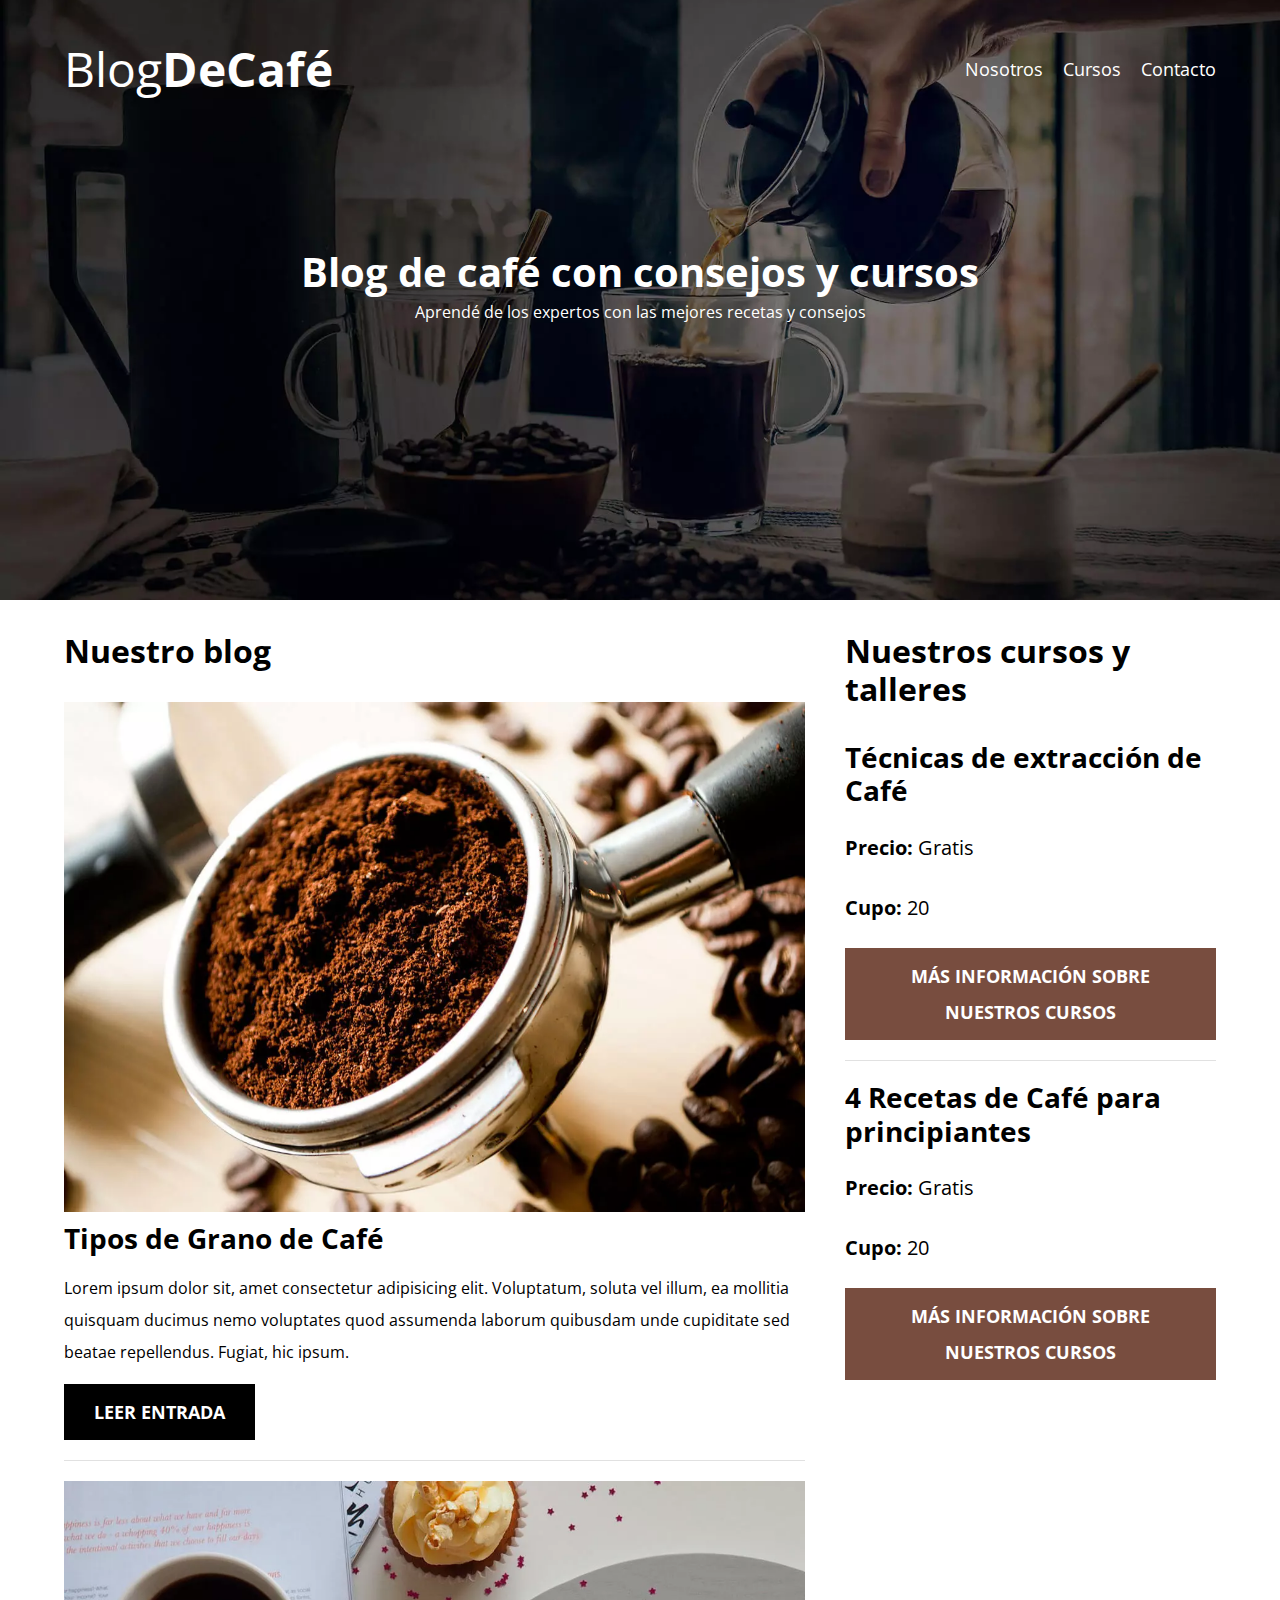
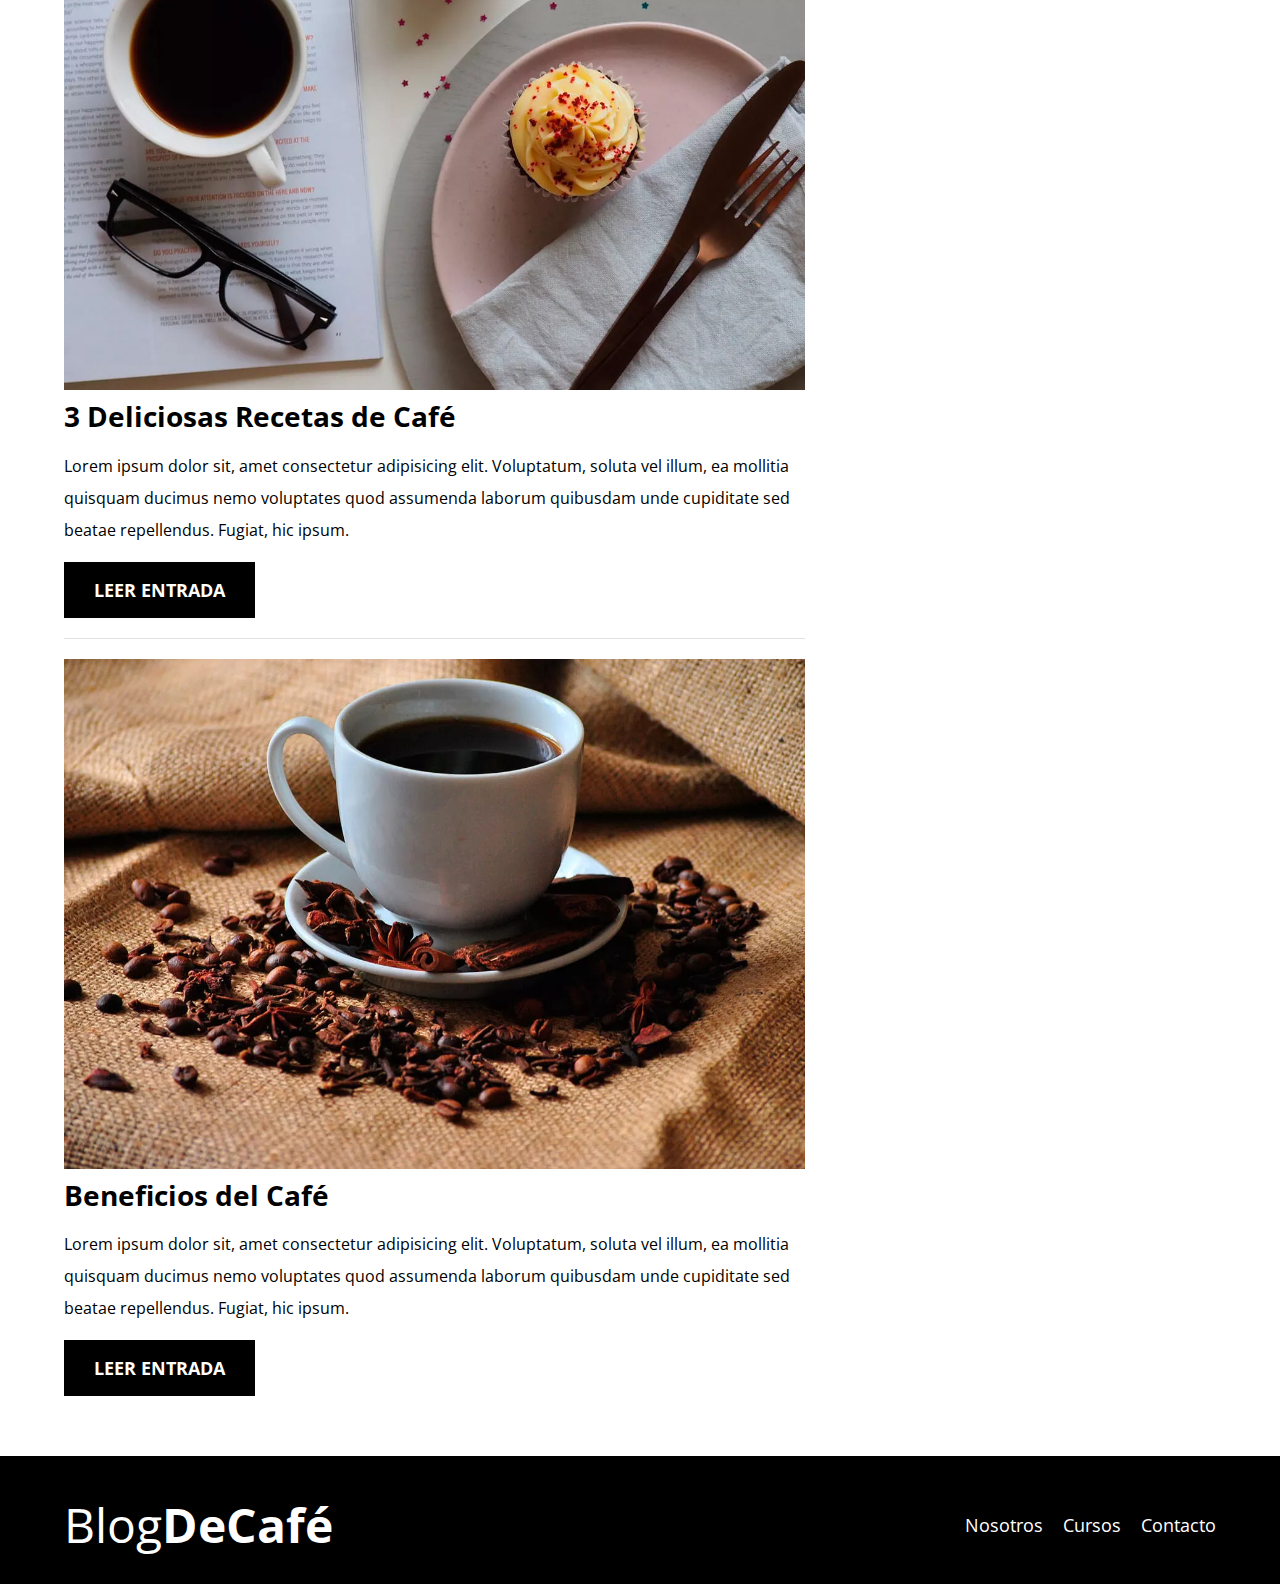
<file: index.html>
<!DOCTYPE html>
<html lang="en">

<head>
    <meta charset="UTF-8">
    <meta http-equiv="X-UA-Compatible" content="IE=edge">
    <meta name="viewport" content="width=device-width, initial-scale=1.0">
    <title>BlogDeCafé</title>
    <meta name="description" content="Página web de blog de café">

    <link rel="preconnect" href="https://fonts.googleapis.com">
    <link rel="preconnect" href="https://fonts.gstatic.com" crossorigin>
    <link href="https://fonts.googleapis.com/css2?family=Open+Sans&family=PT+Sans:wght@400;700&display=swap"
        rel="stylesheet">


    <!--Preload-->
    <link rel="preload" href="css/normalize.css" as="style">
    <link rel="stylesheet" href="css/normalize.css">
    <link rel="preload" href="css/style.css" as="style">
    <link rel="stylesheet" href="css/style.css">
</head>

<body>
    <header class="header">
        <div class="contenedor">
            <div class="barra">
                <a href="index.html" class="logo">
                    <h1 class="logo__nombre no-margin centrar-texto">Blog<span class="logo__bold">DeCafé</span></h1>
                </a>
                <nav class="navegacion">
                    <a href="nosotros.html" class="navegacion__enlace">Nosotros</a>
                    <a href="cursos.html" class="navegacion__enlace">Cursos</a>
                    <a href="contacto.html" class="navegacion__enlace">Contacto</a>
                </nav>
            </div>
        </div>

        <div class="header__texto">
            <h2 class="no-margin">Blog de café con consejos y cursos</h2>
            <p class="no-margin">Aprendé de los expertos con las mejores recetas y consejos</p>
        </div>
    </header>

    <div class="contenedor contenido-principal">
        <main class="blog">
            <h3>Nuestro blog</h3>
            <article class="entrada">
                <div class="entrada__imagen">
                    <picture>
                        <source srcset="img/blog1.webp" type="image/webp">
                        <img loading="lazy" src="img/blog1.jpg" alt="imagen blog">
                    </picture>
                </div>
                <div class="entrada__contenido">
                    <h4 class="no-margin">Tipos de Grano de Café</h4>
                    <p>Lorem ipsum dolor sit, amet consectetur adipisicing elit. Voluptatum, soluta vel illum, ea
                        mollitia quisquam ducimus nemo voluptates quod assumenda laborum quibusdam unde cupiditate sed
                        beatae repellendus. Fugiat, hic ipsum.</p>
                    <a href="entrada.html" class="boton boton--primario">Leer entrada</a>
                </div>
            </article>
            <article class="entrada">
                <div class="entrada__imagen">
                    <picture>
                        <source srcset="img/blog2.webp" type="image/webp">
                        <img loading="lazy" src="img/blog2.jpg" alt="imagen blog">
                    </picture>
                </div>
                <div class="entrada__contenido">
                    <h4 class="no-margin">3 Deliciosas Recetas de Café</h4>
                    <p>Lorem ipsum dolor sit, amet consectetur adipisicing elit. Voluptatum, soluta vel illum, ea
                        mollitia quisquam ducimus nemo voluptates quod assumenda laborum quibusdam unde cupiditate sed
                        beatae repellendus. Fugiat, hic ipsum.</p>
                    <a href="entrada.html" class="boton boton--primario">Leer entrada</a>
                </div>
            </article>
            <article class="entrada">
                <div class="entrada__imagen">
                    <picture>
                        <source srcset="img/blog3.webp" type="image/webp">
                        <img loading="lazy" src="img/blog3.jpg" alt="imagen blog">
                    </picture>
                </div>
                <div class="entrada__contenido">
                    <h4 class="no-margin">Beneficios del Café</h4>
                    <p>Lorem ipsum dolor sit, amet consectetur adipisicing elit. Voluptatum, soluta vel illum, ea
                        mollitia quisquam ducimus nemo voluptates quod assumenda laborum quibusdam unde cupiditate sed
                        beatae repellendus. Fugiat, hic ipsum.</p>
                    <a href="entrada.html" class="boton boton--primario">Leer entrada</a>
                </div>
            </article>
        </main>
        <aside class="sidebar">
            <h3>Nuestros cursos y talleres</h3>
            <ul class="cursos no-padding">
                <li class="widget-curso">
                    <h4 class="no-margin">Técnicas de extracción de Café</h4>
                    <p class="widget-curso__label">Precio:
                        <span class="widget-curso__info">Gratis</span>
                    </p>
                    <p class="widget-curso__label">Cupo:
                        <span class="widget-curso__info">20</span>
                    </p>
                    <a href="cursos.html" class="boton boton--secundario">Más información sobre nuestros cursos</a>
                </li>
                <li class="widget-curso">
                    <h4 class="no-margin">4 Recetas de Café para principiantes</h4>
                    <p class="widget-curso__label">Precio:
                        <span class="widget-curso__info">Gratis</span>
                    </p>
                    <p class="widget-curso__label">Cupo:
                        <span class="widget-curso__info">20</span>
                    </p>
                    <a href="cursos.html" class="boton boton--secundario">Más información sobre nuestros cursos</a>
                </li>
            </ul>
        </aside>
    </div>
    <footer class="footer">
        <div class="contenedor">
            <div class="barra">
                <a href="index.html" class="logo">
                    <h1 class="logo__nombre no-margin centrar-texto">Blog<span class="logo__bold">DeCafé</span></h1>
                </a>
                <nav class="navegacion">
                    <a href="nosotros.html" class="navegacion__enlace">Nosotros</a>
                    <a href="cursos.html" class="navegacion__enlace">Cursos</a>
                    <a href="contacto.html" class="navegacion__enlace">Contacto</a>
                </nav>
            </div>
        </div>
    </footer>

    <script src="js/modernizr.js"></script>
</body>

</html>
</file>
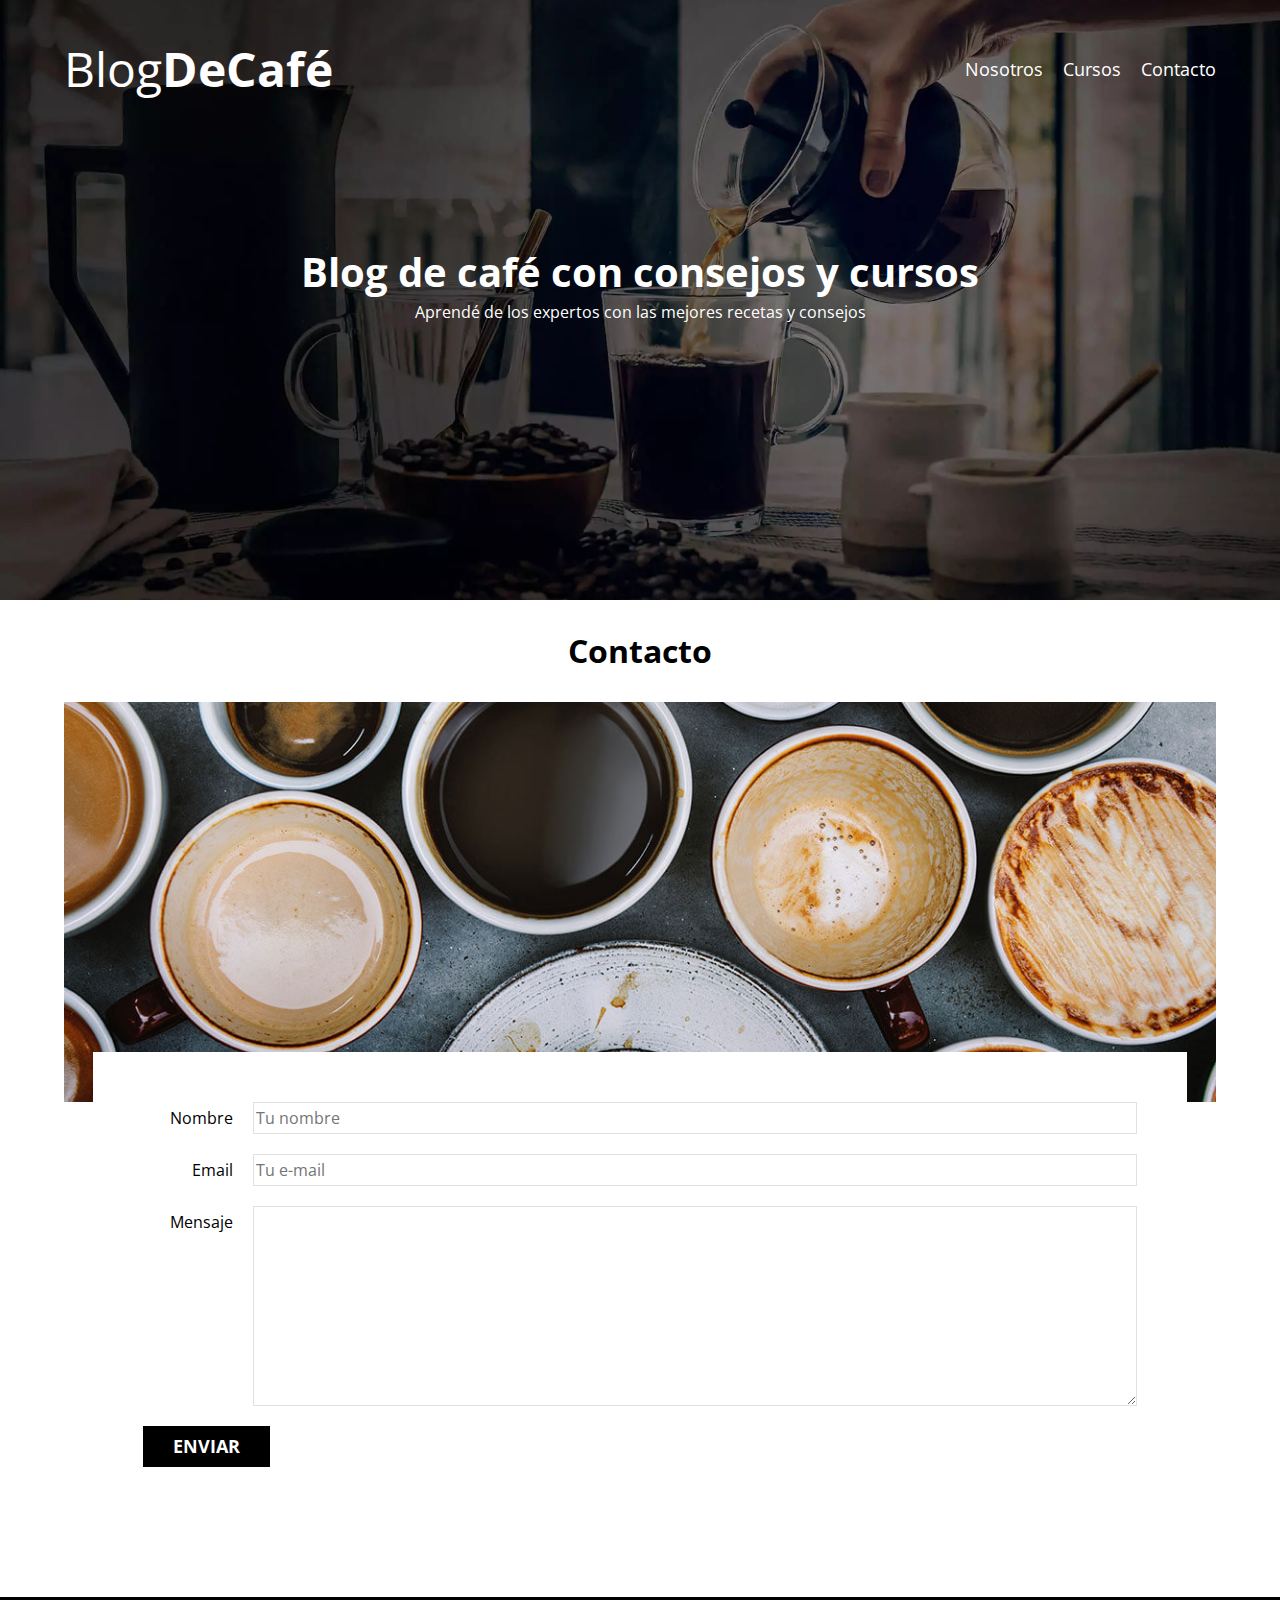
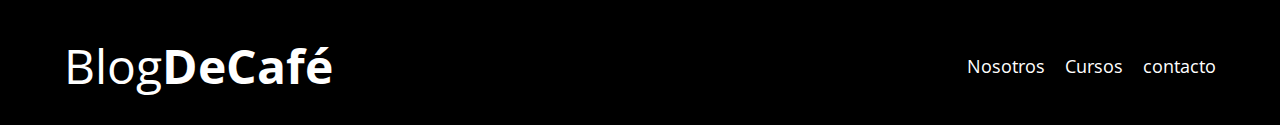
<file: contacto.html>
<!DOCTYPE html>
<html lang="en">

<head>
    <meta charset="UTF-8">
    <meta http-equiv="X-UA-Compatible" content="IE=edge">
    <meta name="viewport" content="width=device-width, initial-scale=1.0">
    <title>BlogDeCafé</title>
    <link rel="stylesheet" href="css/normalize.css">
    <link rel="preconnect" href="https://fonts.googleapis.com">
    <link rel="preconnect" href="https://fonts.gstatic.com" crossorigin>
    <link href="https://fonts.googleapis.com/css2?family=Open+Sans&family=PT+Sans:wght@400;700&display=swap"
        rel="stylesheet">
    <link rel="stylesheet" href="css/style.css">
</head>

<body>
    <header class="header">
        <div class="contenedor">
            <div class="barra">
                <a href="index.html" class="logo">
                    <h1 class="logo__nombre no-margin centrar-texto">Blog<span class="logo__bold">DeCafé</span></h1>
                </a>
                <nav class="navegacion">
                    <a href="nosotros.html" class="navegacion__enlace">Nosotros</a>
                    <a href="cursos.html" class="navegacion__enlace">Cursos</a>
                    <a href="contacto.html" class="navegacion__enlace">Contacto</a>
                </nav>
            </div>
        </div>

        <div class="header__texto">
            <h2 class="no-margin">Blog de café con consejos y cursos</h2>
            <p class="no-margin">Aprendé de los expertos con las mejores recetas y consejos</p>
        </div>
    </header>

    <main class="contenedor">
        <h3 class="centrar-texto">Contacto</h3>

        <div class="contacto-background"></div>

        <form class="formulario">
            <div class="campo">
                <label class="campo__label" for="nombre">Nombre</label>
                <input class="campo__field" type="text" placeholder="Tu nombre" id="nombre">
            </div>
            <div class="campo">
                <label class="campo__label" for="email">Email</label>
                <input class="campo__field" type="email" placeholder="Tu e-mail" id="email">
            </div>
            <div class="campo">
                <label class="campo__label" for="mensaje">Mensaje</label>
                <textarea class="campo__field campo__field--textarea" id="mensaje"></textarea>
            </div>
            <div class="campo">
                <input type="submit" value="Enviar" class="boton boton--primario">
            </div>
        </form>

    </main>
    <footer class="footer">
        <div class="contenedor">
            <div class="barra">
                <a href="index.html" class="logo">
                    <h1 class="logo__nombre no-margin centrar-texto">Blog<span class="logo__bold">DeCafé</span></h1>
                </a>
                <nav class="navegacion">
                    <a href="nosotros.html" class="navegacion__enlace">Nosotros</a>
                    <a href="cursos.html" class="navegacion__enlace">Cursos</a>
                    <a href="contacto.html" class="navegacion__enlace">contacto</a>
                </nav>
            </div>
        </div>
    </footer>

    <script src="js/modernizr.js"></script>
</body>

</html>
</file>
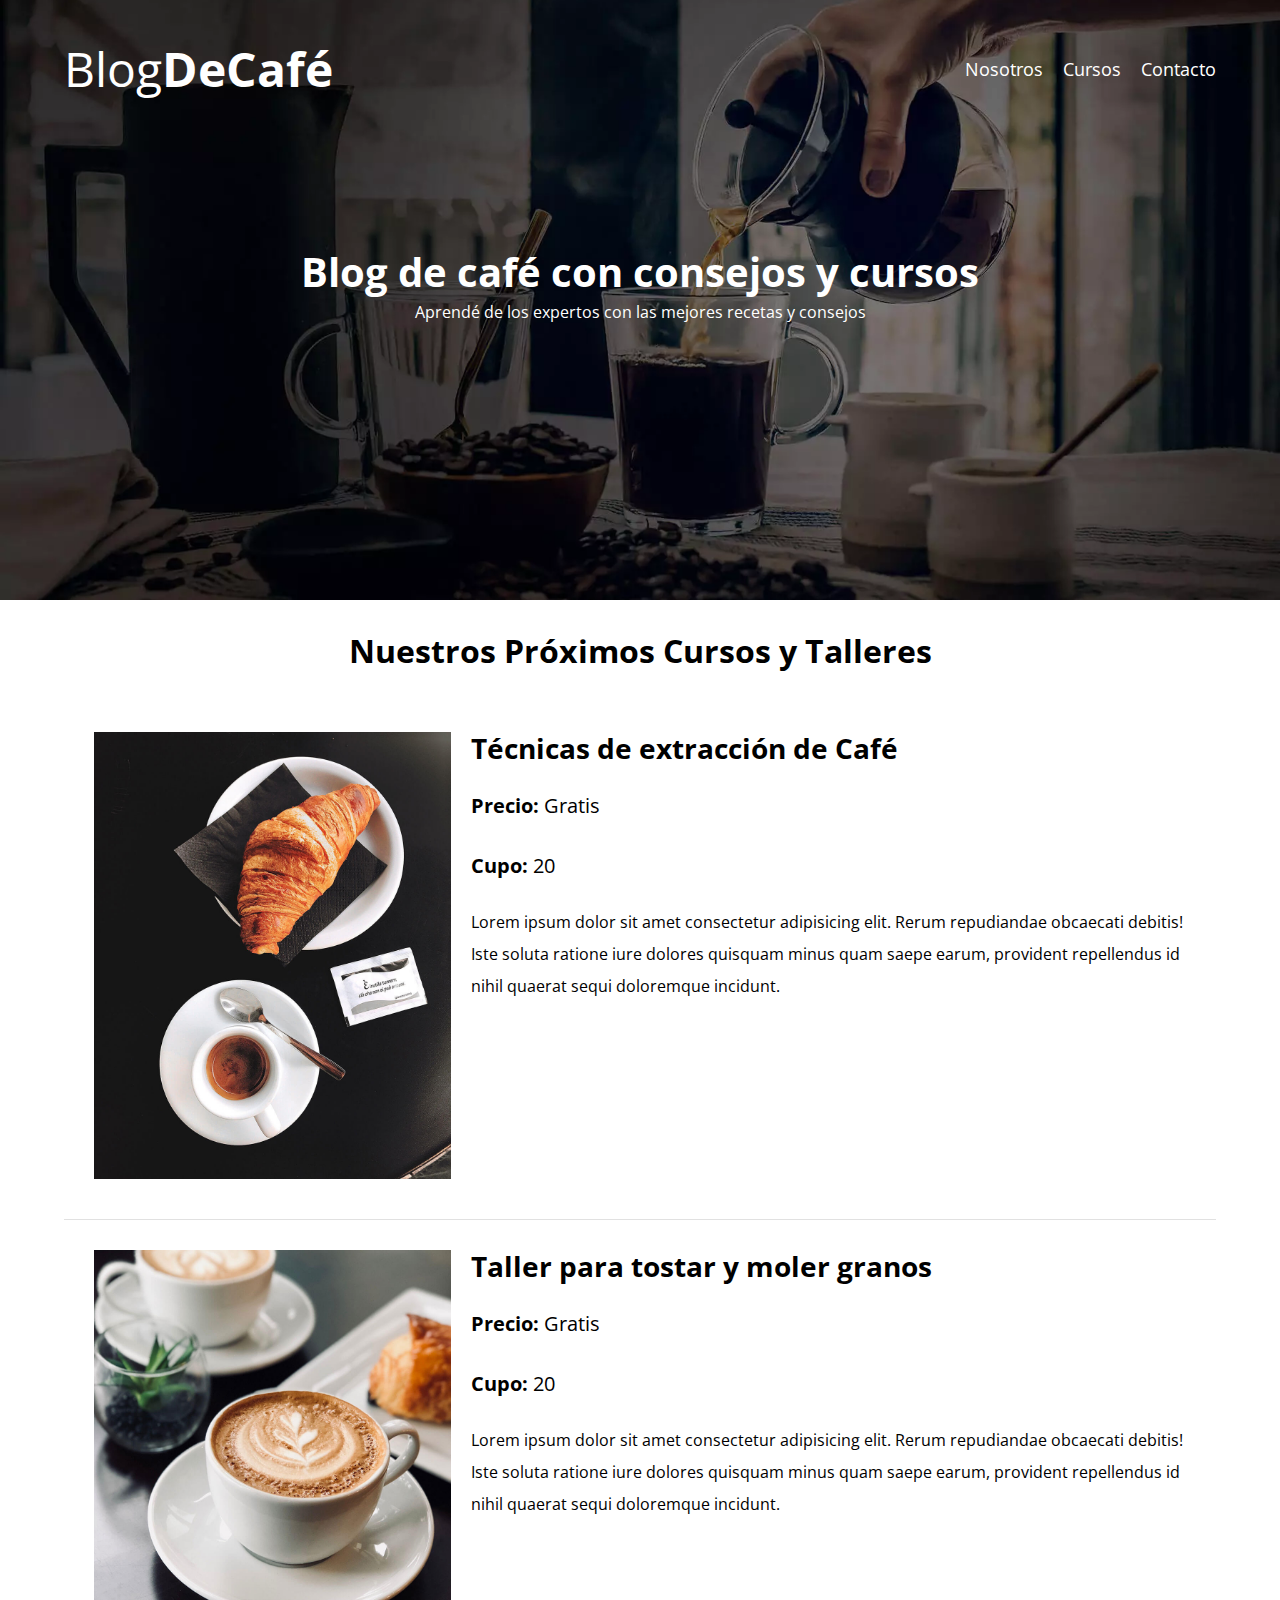
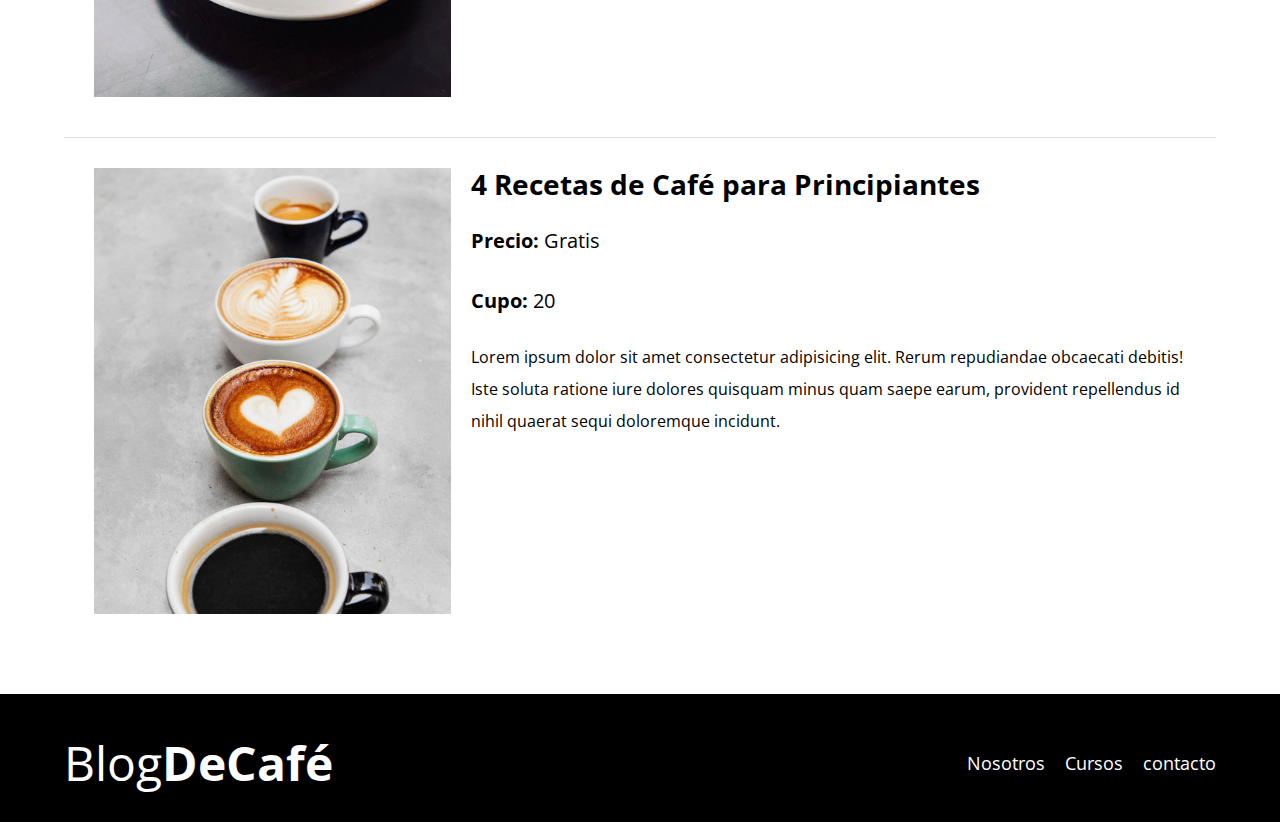
<file: cursos.html>
<!DOCTYPE html>
<html lang="en">

<head>
    <meta charset="UTF-8">
    <meta http-equiv="X-UA-Compatible" content="IE=edge">
    <meta name="viewport" content="width=device-width, initial-scale=1.0">
    <title>BlogDeCafé</title>
    <link rel="stylesheet" href="css/normalize.css">
    <link rel="preconnect" href="https://fonts.googleapis.com">
    <link rel="preconnect" href="https://fonts.gstatic.com" crossorigin>
    <link href="https://fonts.googleapis.com/css2?family=Open+Sans&family=PT+Sans:wght@400;700&display=swap"
        rel="stylesheet">
    <link rel="stylesheet" href="css/style.css">
</head>

<body>
    <header class="header">
        <div class="contenedor">
            <div class="barra">
                <a href="index.html" class="logo">
                    <h1 class="logo__nombre no-margin centrar-texto">Blog<span class="logo__bold">DeCafé</span></h1>
                </a>
                <nav class="navegacion">
                    <a href="nosotros.html" class="navegacion__enlace">Nosotros</a>
                    <a href="cursos.html" class="navegacion__enlace">Cursos</a>
                    <a href="contacto.html" class="navegacion__enlace">Contacto</a>
                </nav>
            </div>
        </div>

        <div class="header__texto">
            <h2 class="no-margin">Blog de café con consejos y cursos</h2>
            <p class="no-margin">Aprendé de los expertos con las mejores recetas y consejos</p>
        </div>
    </header>

    <main class="contenedor">
        <h3 class="centrar-texto">Nuestros Próximos Cursos y Talleres</h3>

        <div class="curso">
            <div class="curso__imagen">
                <img src="img/curso1.jpg" alt="imagen del curso">
            </div>
            <div class="curso__informacion">
                <h4 class="no-margin">Técnicas de extracción de Café</h4>
                <p class="curso__label">Precio:
                    <span class="curso__info">Gratis</span>
                </p>
                <p class="curso__label">Cupo:
                    <span class="curso__info">20</span>
                </p>
                <p class="curso__descripcion">
                    Lorem ipsum dolor sit amet consectetur adipisicing elit. Rerum repudiandae obcaecati debitis! Iste
                    soluta ratione iure dolores quisquam minus quam saepe earum, provident repellendus id nihil quaerat
                    sequi doloremque incidunt.
                </p>
            </div>

        </div>
        <div class="curso">
            <div class="curso__imagen">
                <img src="img/curso2.jpg" alt="imagen del curso">
            </div>
            <div class="curso__informacion">
                <h4 class="no-margin">Taller para tostar y moler granos</h4>
                <p class="curso__label">Precio:
                    <span class="curso__info">Gratis</span>
                </p>
                <p class="curso__label">Cupo:
                    <span class="curso__info">20</span>
                </p>
                <p class="curso__descripcion">
                    Lorem ipsum dolor sit amet consectetur adipisicing elit. Rerum repudiandae obcaecati debitis! Iste
                    soluta ratione iure dolores quisquam minus quam saepe earum, provident repellendus id nihil quaerat
                    sequi doloremque incidunt.
                </p>
            </div>

        </div>
        <div class="curso">
            <div class="curso__imagen">
                <img src="img/curso3.jpg" alt="imagen del curso">
            </div>
            <div class="curso__informacion">
                <h4 class="no-margin">4 Recetas de Café para Principiantes</h4>
                <p class="curso__label">Precio:
                    <span class="curso__info">Gratis</span>
                </p>
                <p class="curso__label">Cupo:
                    <span class="curso__info">20</span>
                </p>
                <p class="curso__descripcion">
                    Lorem ipsum dolor sit amet consectetur adipisicing elit. Rerum repudiandae obcaecati debitis! Iste
                    soluta ratione iure dolores quisquam minus quam saepe earum, provident repellendus id nihil quaerat
                    sequi doloremque incidunt.
                </p>
            </div>

        </div>

    </main>
    <footer class="footer">
        <div class="contenedor">
            <div class="barra">
                <a href="index.html" class="logo">
                    <h1 class="logo__nombre no-margin centrar-texto">Blog<span class="logo__bold">DeCafé</span></h1>
                </a>
                <nav class="navegacion">
                    <a href="nosotros.html" class="navegacion__enlace">Nosotros</a>
                    <a href="cursos.html" class="navegacion__enlace">Cursos</a>
                    <a href="contacto.html" class="navegacion__enlace">contacto</a>
                </nav>
            </div>
        </div>
    </footer>

    <script src="js/modernizr.js"></script>
</body>

</html>
</file>
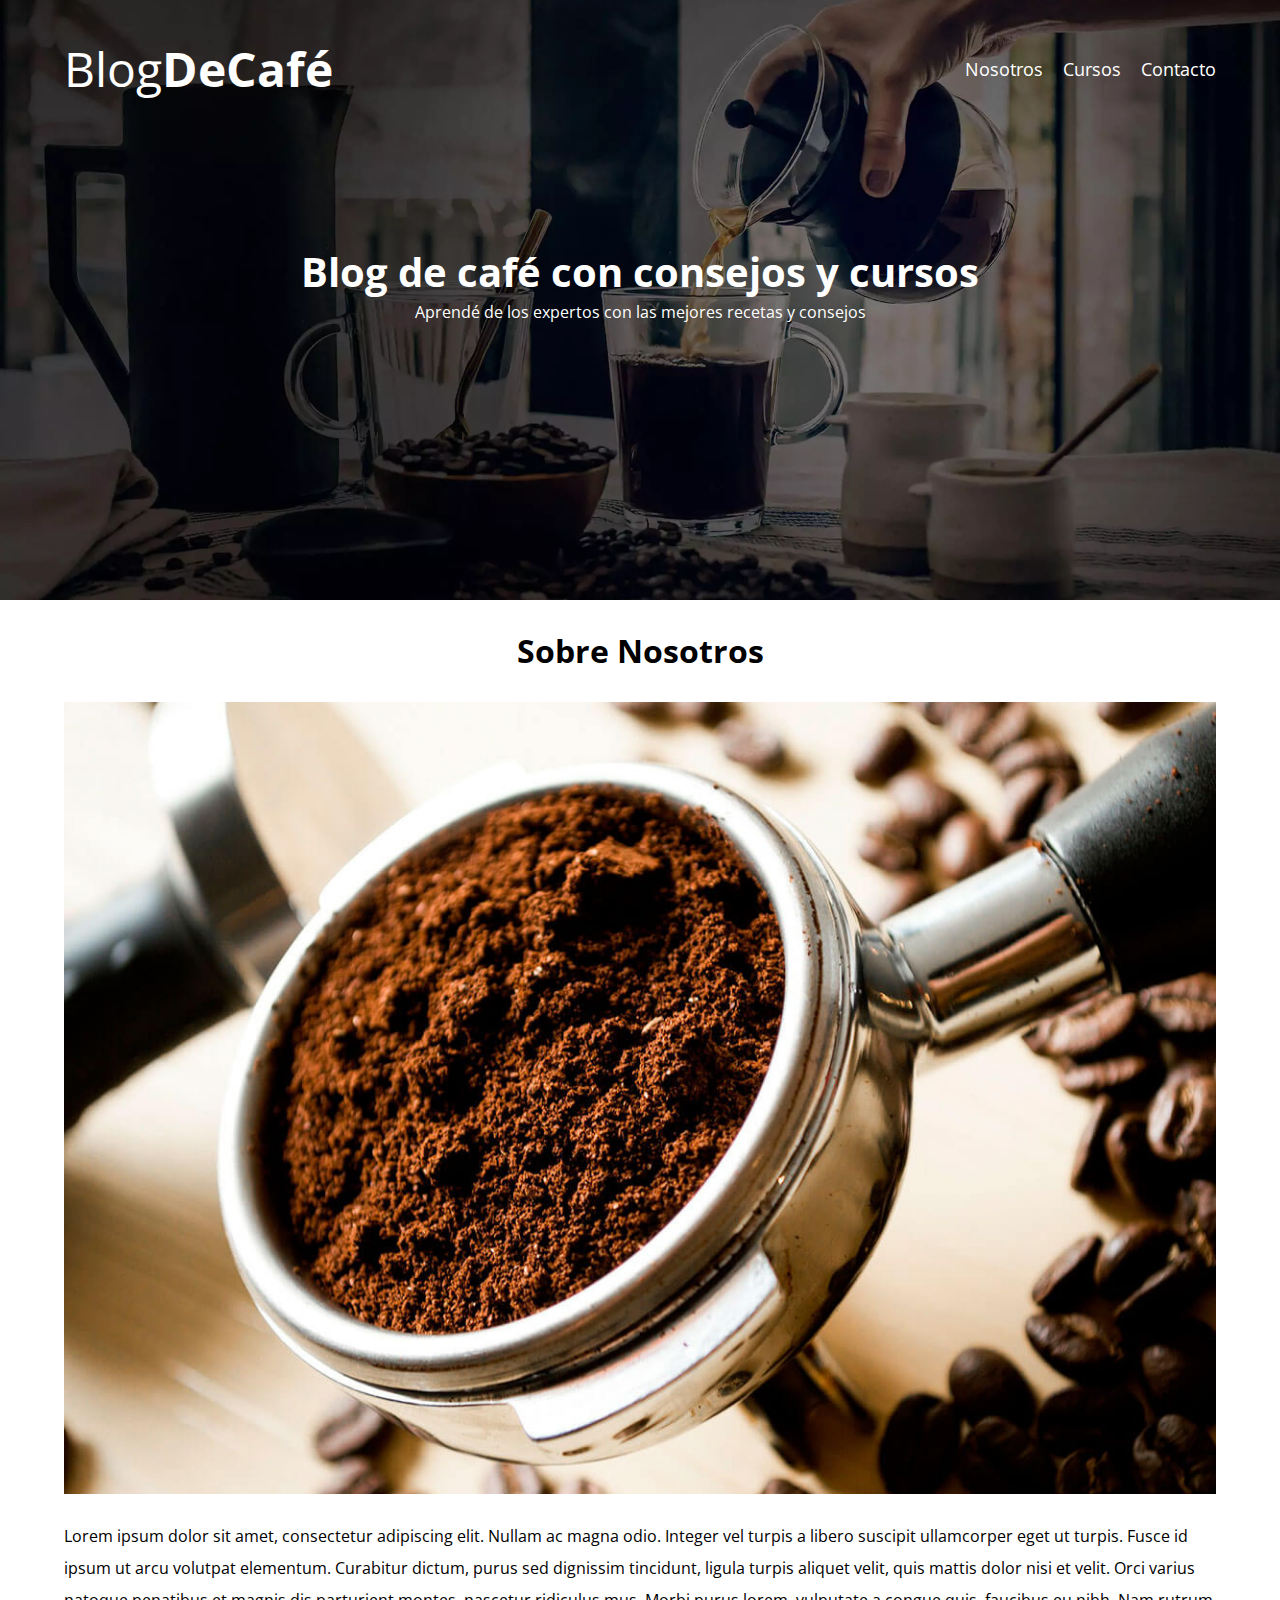
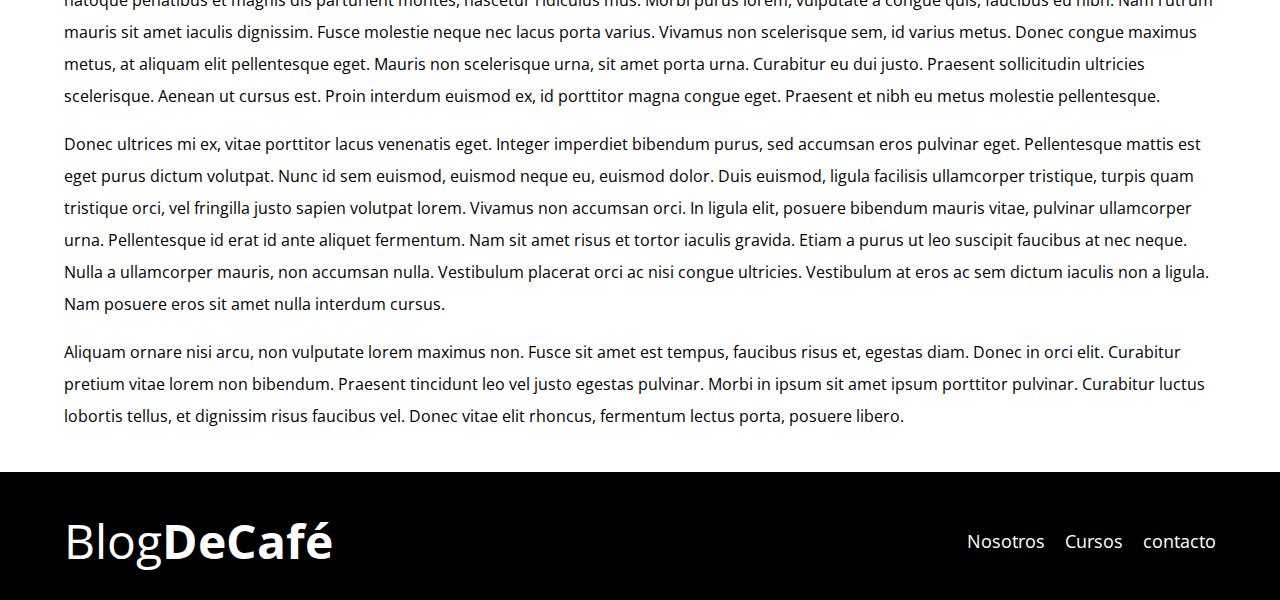
<file: entrada.html>
<!DOCTYPE html>
<html lang="en">

<head>
    <meta charset="UTF-8">
    <meta http-equiv="X-UA-Compatible" content="IE=edge">
    <meta name="viewport" content="width=device-width, initial-scale=1.0">
    <title>BlogDeCafé</title>
    <link rel="stylesheet" href="css/normalize.css">
    <link rel="preconnect" href="https://fonts.googleapis.com">
    <link rel="preconnect" href="https://fonts.gstatic.com" crossorigin>
    <link href="https://fonts.googleapis.com/css2?family=Open+Sans&family=PT+Sans:wght@400;700&display=swap"
        rel="stylesheet">
    <link rel="stylesheet" href="css/style.css">
</head>

<body>
    <header class="header">
        <div class="contenedor">
            <div class="barra">
                <a href="index.html" class="logo">
                    <h1 class="logo__nombre no-margin centrar-texto">Blog<span class="logo__bold">DeCafé</span></h1>
                </a>
                <nav class="navegacion">
                    <a href="nosotros.html" class="navegacion__enlace">Nosotros</a>
                    <a href="cursos.html" class="navegacion__enlace">Cursos</a>
                    <a href="contacto.html" class="navegacion__enlace">Contacto</a>
                </nav>
            </div>
        </div>

        <div class="header__texto">
            <h2 class="no-margin">Blog de café con consejos y cursos</h2>
            <p class="no-margin">Aprendé de los expertos con las mejores recetas y consejos</p>
        </div>
    </header>

    <main class="contenedor">
        <h3 class="centrar-texto">Sobre Nosotros</h3>

        <img src="img/blog1.jpg" alt="imagen del blog">
        <p>Lorem ipsum dolor sit amet, consectetur adipiscing elit. Nullam ac magna odio. Integer vel turpis a libero
            suscipit ullamcorper eget ut turpis. Fusce id ipsum ut arcu volutpat elementum. Curabitur dictum, purus sed
            dignissim tincidunt, ligula turpis aliquet velit, quis mattis dolor nisi et velit. Orci varius natoque
            penatibus et magnis dis parturient montes, nascetur ridiculus mus. Morbi purus lorem, vulputate a congue
            quis, faucibus eu nibh. Nam rutrum mauris sit amet iaculis dignissim. Fusce molestie neque nec lacus porta
            varius. Vivamus non scelerisque sem, id varius metus. Donec congue maximus metus, at aliquam elit
            pellentesque eget. Mauris non scelerisque urna, sit amet porta urna. Curabitur eu dui justo. Praesent
            sollicitudin ultricies scelerisque. Aenean ut cursus est. Proin interdum euismod ex, id porttitor magna
            congue eget. Praesent et nibh eu metus molestie pellentesque.
        </p>
        <p>Donec ultrices mi ex, vitae porttitor lacus venenatis eget. Integer imperdiet bibendum purus, sed accumsan
            eros pulvinar eget. Pellentesque mattis est eget purus dictum volutpat. Nunc id sem euismod, euismod neque
            eu, euismod dolor. Duis euismod, ligula facilisis ullamcorper tristique, turpis quam tristique orci, vel
            fringilla justo sapien volutpat lorem. Vivamus non accumsan orci. In ligula elit, posuere bibendum mauris
            vitae, pulvinar ullamcorper urna. Pellentesque id erat id ante aliquet fermentum. Nam sit amet risus et
            tortor iaculis gravida. Etiam a purus ut leo suscipit faucibus at nec neque. Nulla a ullamcorper mauris, non
            accumsan nulla. Vestibulum placerat orci ac nisi congue ultricies. Vestibulum at eros ac sem dictum iaculis
            non a ligula. Nam posuere eros sit amet nulla interdum cursus.
        </p>
        <p>Aliquam ornare nisi arcu, non vulputate lorem maximus non. Fusce sit amet est tempus, faucibus risus et,
            egestas diam. Donec in orci elit. Curabitur pretium vitae lorem non bibendum. Praesent tincidunt leo vel
            justo egestas pulvinar. Morbi in ipsum sit amet ipsum porttitor pulvinar. Curabitur luctus lobortis tellus,
            et dignissim risus faucibus vel. Donec vitae elit rhoncus, fermentum lectus porta, posuere libero.</p>
    </main>
    <footer class="footer">
        <div class="contenedor">
            <div class="barra">
                <a href="index.html" class="logo">
                    <h1 class="logo__nombre no-margin centrar-texto">Blog<span class="logo__bold">DeCafé</span></h1>
                </a>
                <nav class="navegacion">
                    <a href="nosotros.html" class="navegacion__enlace">Nosotros</a>
                    <a href="cursos.html" class="navegacion__enlace">Cursos</a>
                    <a href="contacto.html" class="navegacion__enlace">contacto</a>
                </nav>
            </div>
        </div>
    </footer>

    <script src="js/modernizr.js"></script>
</body>

</html>
</file>
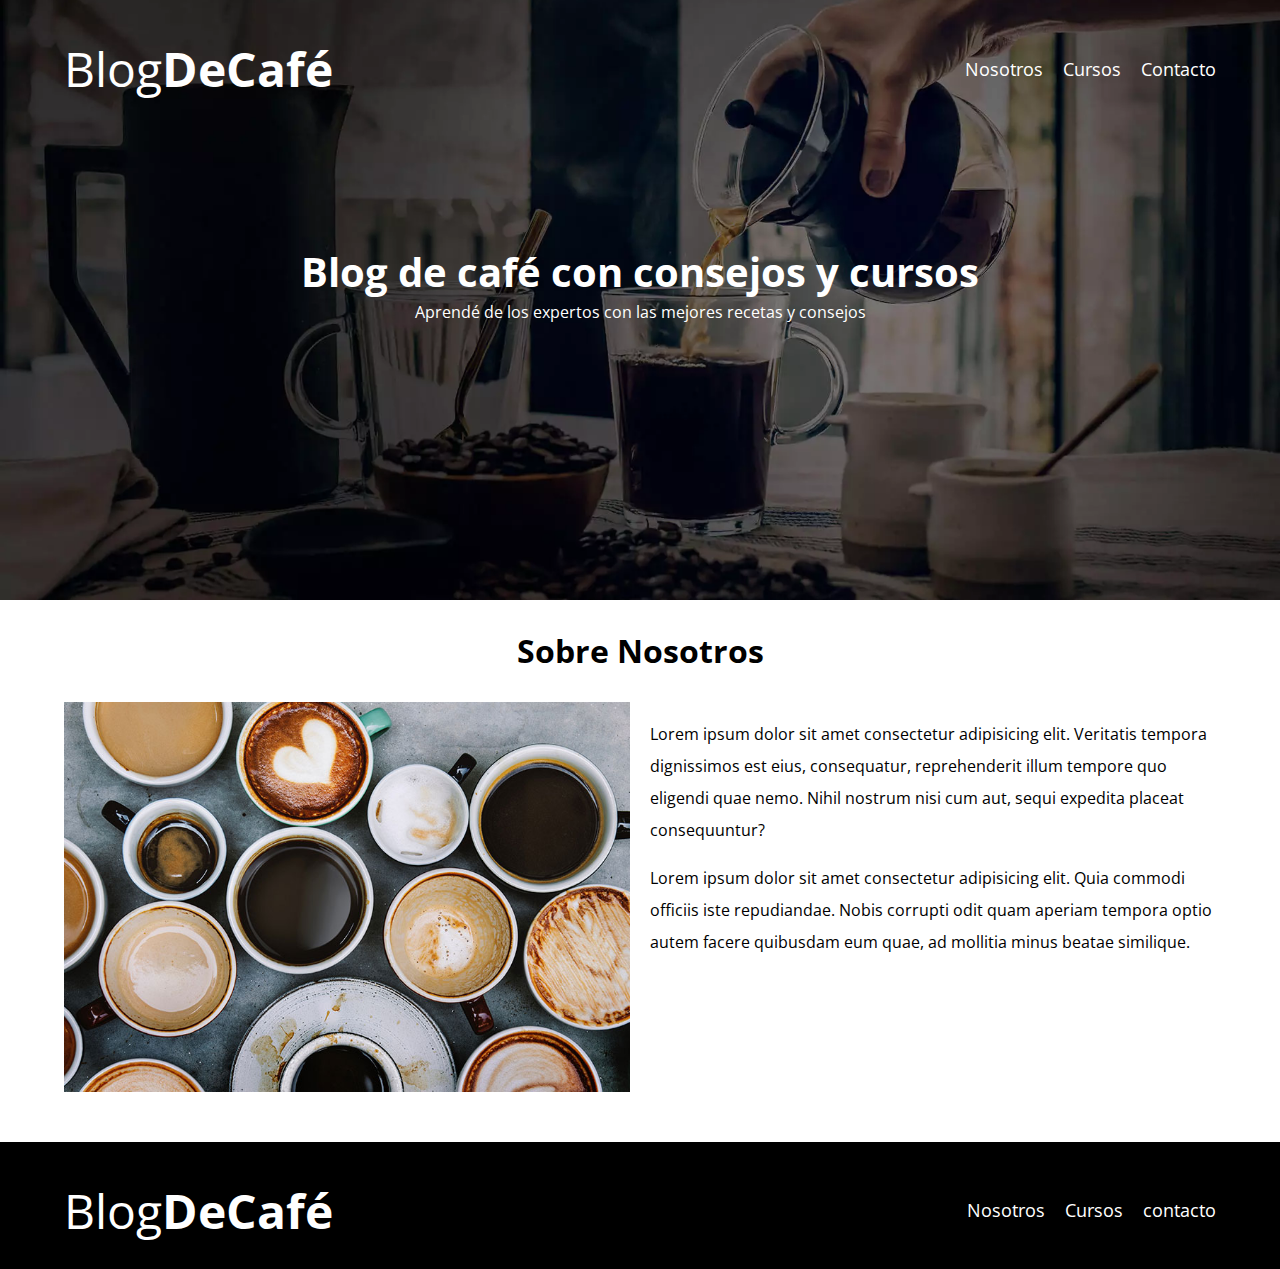
<file: nosotros.html>
<!DOCTYPE html>
<html lang="en">

<head>
    <meta charset="UTF-8">
    <meta http-equiv="X-UA-Compatible" content="IE=edge">
    <meta name="viewport" content="width=device-width, initial-scale=1.0">
    <title>BlogDeCafé</title>
    <link rel="stylesheet" href="css/normalize.css">
    <link rel="preconnect" href="https://fonts.googleapis.com">
    <link rel="preconnect" href="https://fonts.gstatic.com" crossorigin>
    <link href="https://fonts.googleapis.com/css2?family=Open+Sans&family=PT+Sans:wght@400;700&display=swap"
        rel="stylesheet">
    <link rel="stylesheet" href="css/style.css">
</head>

<body>
    <header class="header">
        <div class="contenedor">
            <div class="barra">
                <a href="index.html" class="logo">
                    <h1 class="logo__nombre no-margin centrar-texto">Blog<span class="logo__bold">DeCafé</span></h1>
                </a>
                <nav class="navegacion">
                    <a href="nosotros.html" class="navegacion__enlace">Nosotros</a>
                    <a href="cursos.html" class="navegacion__enlace">Cursos</a>
                    <a href="contacto.html" class="navegacion__enlace">Contacto</a>
                </nav>
            </div>
        </div>

        <div class="header__texto">
            <h2 class="no-margin">Blog de café con consejos y cursos</h2>
            <p class="no-margin">Aprendé de los expertos con las mejores recetas y consejos</p>
        </div>
    </header>

    <main class="contenedor">
        <h3 class="centrar-texto">Sobre Nosotros</h3>
        <div class="sobre-nosotros">
            <div class="sobre-nosotros__imagen">
                <img src="img/nosotros.jpg" alt="imagen nosotros">
            </div>
            <div class="sobre nosotros__texto">
                <p>Lorem ipsum dolor sit amet consectetur adipisicing elit. Veritatis tempora dignissimos est eius,
                    consequatur, reprehenderit illum tempore quo eligendi quae nemo. Nihil nostrum nisi cum aut, sequi
                    expedita placeat consequuntur?
                </p>
                <p>Lorem ipsum dolor sit amet consectetur adipisicing elit. Quia commodi officiis iste repudiandae.
                    Nobis corrupti odit quam aperiam tempora optio autem facere quibusdam eum quae, ad mollitia minus
                    beatae similique.</p>
            </div>
        </div>
    </main>
    <footer class="footer">
        <div class="contenedor">
            <div class="barra">
                <a href="index.html" class="logo">
                    <h1 class="logo__nombre no-margin centrar-texto">Blog<span class="logo__bold">DeCafé</span></h1>
                </a>
                <nav class="navegacion">
                    <a href="nosotros.html" class="navegacion__enlace">Nosotros</a>
                    <a href="cursos.html" class="navegacion__enlace">Cursos</a>
                    <a href="contacto.html" class="navegacion__enlace">contacto</a>
                </nav>
            </div>
        </div>
    </footer>

    <script src="js/modernizr.js"></script>
</body>

</html>
</file>
<file: css/style.css>
:root {
    --fuenteHeading: font-family: 'PT Sans', sans-serif;
    --fuenteParrafo: 'Open Sans', sans-serif;

    --primario: #784D3F;
    --gris: #e1e1e1;
    --blanco: #ffffff;
    --negro: #000000;
}

html {
    box-sizing: border-box;
    font-size: 62.5%;
}
*, *:before, *:after{
    box-sizing: inherit;
}
body {
    font-family: var(--fuenteParrafo);
    font-size: 1.6rem;
    line-height: 2;
}

/*GLOBALES*/
.contenedor{
    width: min(90%, 120rem);
    margin: 0 auto;
}
a{
    text-decoration: none;
}
h1, h2, h3, h4 {
    font-family: var(--fuenteHeading);
    line-height: 1.2;
}
h1 {
    font-size: 4.8rem;
}
h2 {
    font-size: 4rem;
}
h3 {
    font-size: 3.2rem;
}
h4 {
    font-size: 2.8rem;
}
img {
    max-width: 100%;
}
.no-margin {
    margin: 0;
}
.no-padding {
    padding: 0;
}
.centrar-texto {
    text-align: center;
}

/**HEADER**/
.webp .header {
    background-image: url(../img/banner.webp);
}
.no-webp .header {
    background-image: url(../img/banner.jpg);
}
.header {
    height: 60rem;
    background-size: cover;
    background-repeat: no-repeat;
    background-position: center center;
}
.header__texto {
    text-align: center;
    color: var(--blanco);
    margin-top: 5rem;
}
@media (min-width: 768px) {
    .header__texto {
        margin-top: 15rem;
    }
}
.barra {
    padding-top: 4rem;
}
@media (min-width: 768px) {
    .barra {
        display: flex;
        justify-content: space-between;
        align-items: center;
    }
}
.logo {
    color: var(--blanco);
}
.logo__nombre {
    font-weight: 400;
}
.logo__bold {
    font-weight: 700;
}
.navegacion__enlace {
    display: block;
    text-align: center;
    font-size: 1.8rem;
    color: var(--blanco);
}
@media (min-width: 768px) {
    .navegacion {
        display: flex;
        gap: 2rem;
    }
}
@media (min-width: 768px) {
    .contenido-principal{
        display:grid;
        grid-template-columns: 2fr 1fr;
        column-gap: 4rem;
    }
}
.entrada {
    border-bottom: 1px solid var(--gris);
    margin-bottom: 2rem;
}
.entrada:last-of-type {
    border: none;
    margin-bottom: 0;
}
.boton {
    display: block;
    font-family: var(--fuenteHeading);
    color: var(--blanco);
    text-align: center;
    padding: 1rem 3rem;
    font-size: 1.8rem;
    text-transform: uppercase;
    font-weight: 700;
    margin-bottom: 2rem;
    border: none;
}
@media (min-width: 768px) {
    .boton {
        display: inline-block;
    }
}
.boton:hover {
    cursor: pointer;
}
.boton--primario {
    background-color: var(--negro);
}
.boton--secundario {
    background-color: var(--primario);
}
.cursos {
    list-style: none;
}
.widget-curso {
    border-bottom: 1px solid var(--gris);
    margin-bottom: 2rem;
}
.widget-curso:last-of-type {
    border: none;
    margin: 0;
}
.widget-curso__label,
.curso__label {
    font-family: var(--fuenteHeading);
    font-weight: 700;
}
.widget-curso__info,
.curso__info {
    font-weight: 400;
}
.widget-curso__label,
.widget-curso__info,
.curso__info, .curso__label {
    font-size: 2rem;
}

/**FOOTER**/
.footer {
    background-color: var(--negro);
    padding-bottom: 3rem;
    margin-top: 4rem;
}

/**SOBRE NOSOTROS**/
@media (min-width: 768px) {
    .sobre-nosotros {
        display: grid;
        grid-template-columns: repeat(2, 1fr);
        column-gap: 2rem;
    }
}

/**CURSOS**/
.curso {
    padding: 3rem;
    border-bottom: 1px solid var(--gris);
}
@media (min-width: 768px) {
    .curso {
        display: grid;
        grid-template-columns: 1fr 2fr;
        column-gap: 2rem;
    }
}
.curso:last-of-type {
    border: none;
}

/**CONTACTO**/
.contacto-background {
    background-image: url(../img/contacto.jpg);
    height: 40rem;
    background-size: cover;
    background-repeat: no-repeat;
}
.formulario {
    background-color: var(--blanco);
    margin: -5rem auto 0 auto;
    width: 95%;
    padding: 5rem;
}
.campo{
    display: flex;
    margin-bottom: 2rem;
    gap: 2rem;
}
.campo__label {
    flex: 0 0 9rem;
    text-align: right;
}
.campo__field {
    flex: 1;
    border: 1px solid var(--gris);
}
.campo__field--textarea {
    height: 20rem;
}
</file>
